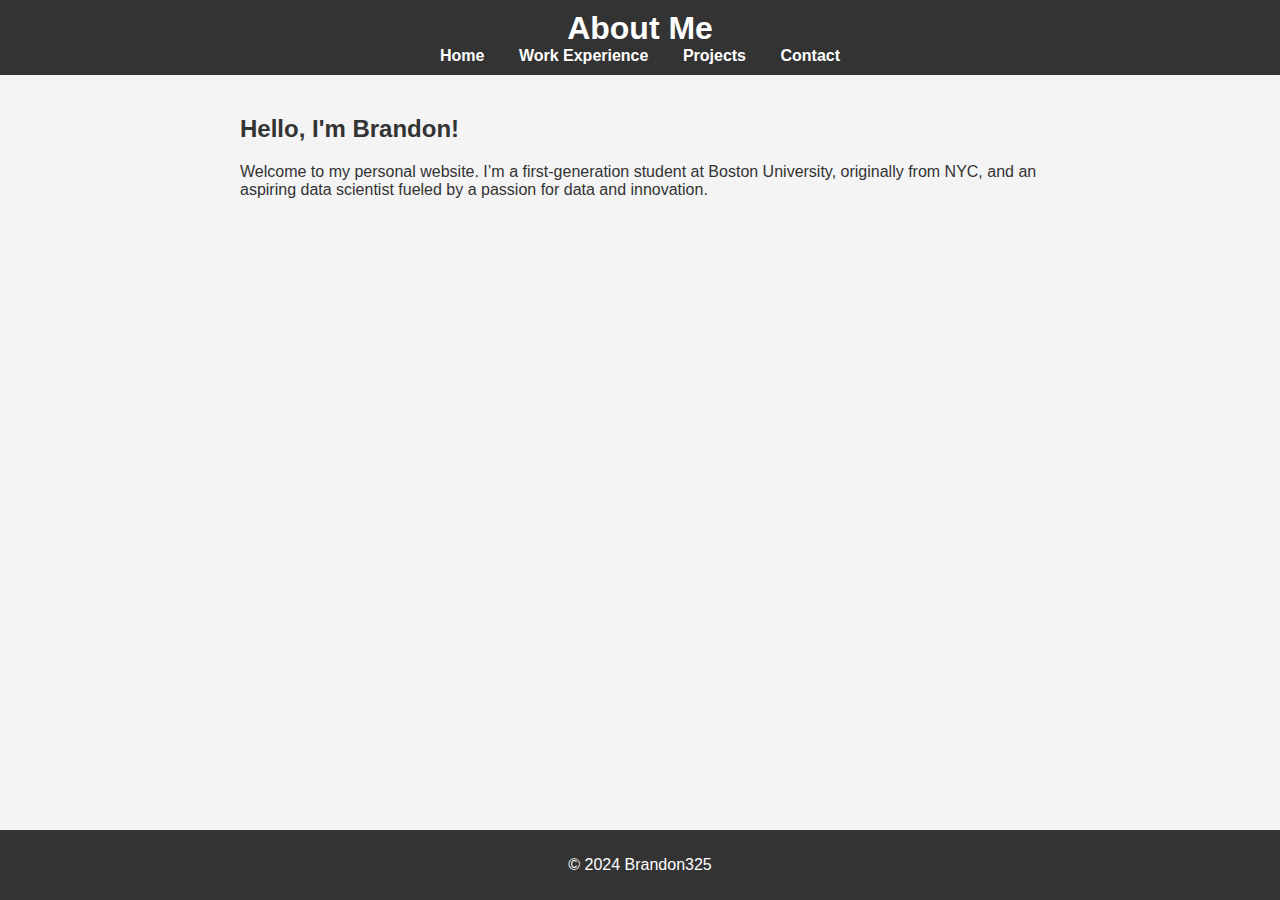
<file: index.html>
<!DOCTYPE html>
<html lang="en">
<head>
    <meta charset="UTF-8">
    <meta name="viewport" content="width=device-width, initial-scale=1.0">
    <title>About Me - Brandon325</title>
    <link rel="stylesheet" href="styles.css">
</head>
<body>
    <header>
        <h1>About Me</h1>
        <nav>
            <a href="index.html">Home</a>
            <a href="work-experience.html">Work Experience</a>
            <a href="projects.html">Projects</a>
            <a href="contact.html">Contact</a>
        </nav>
    </header>

    <section>
        <h2>Hello, I'm Brandon!</h2>
        <p>Welcome to my personal website. I’m a first-generation student at Boston University, originally from NYC, and an aspiring data scientist fueled by a passion for data and innovation.</p>
    </section>

    <footer>
        <p>© 2024 Brandon325</p>
    </footer>
</body>
</html>
</file>
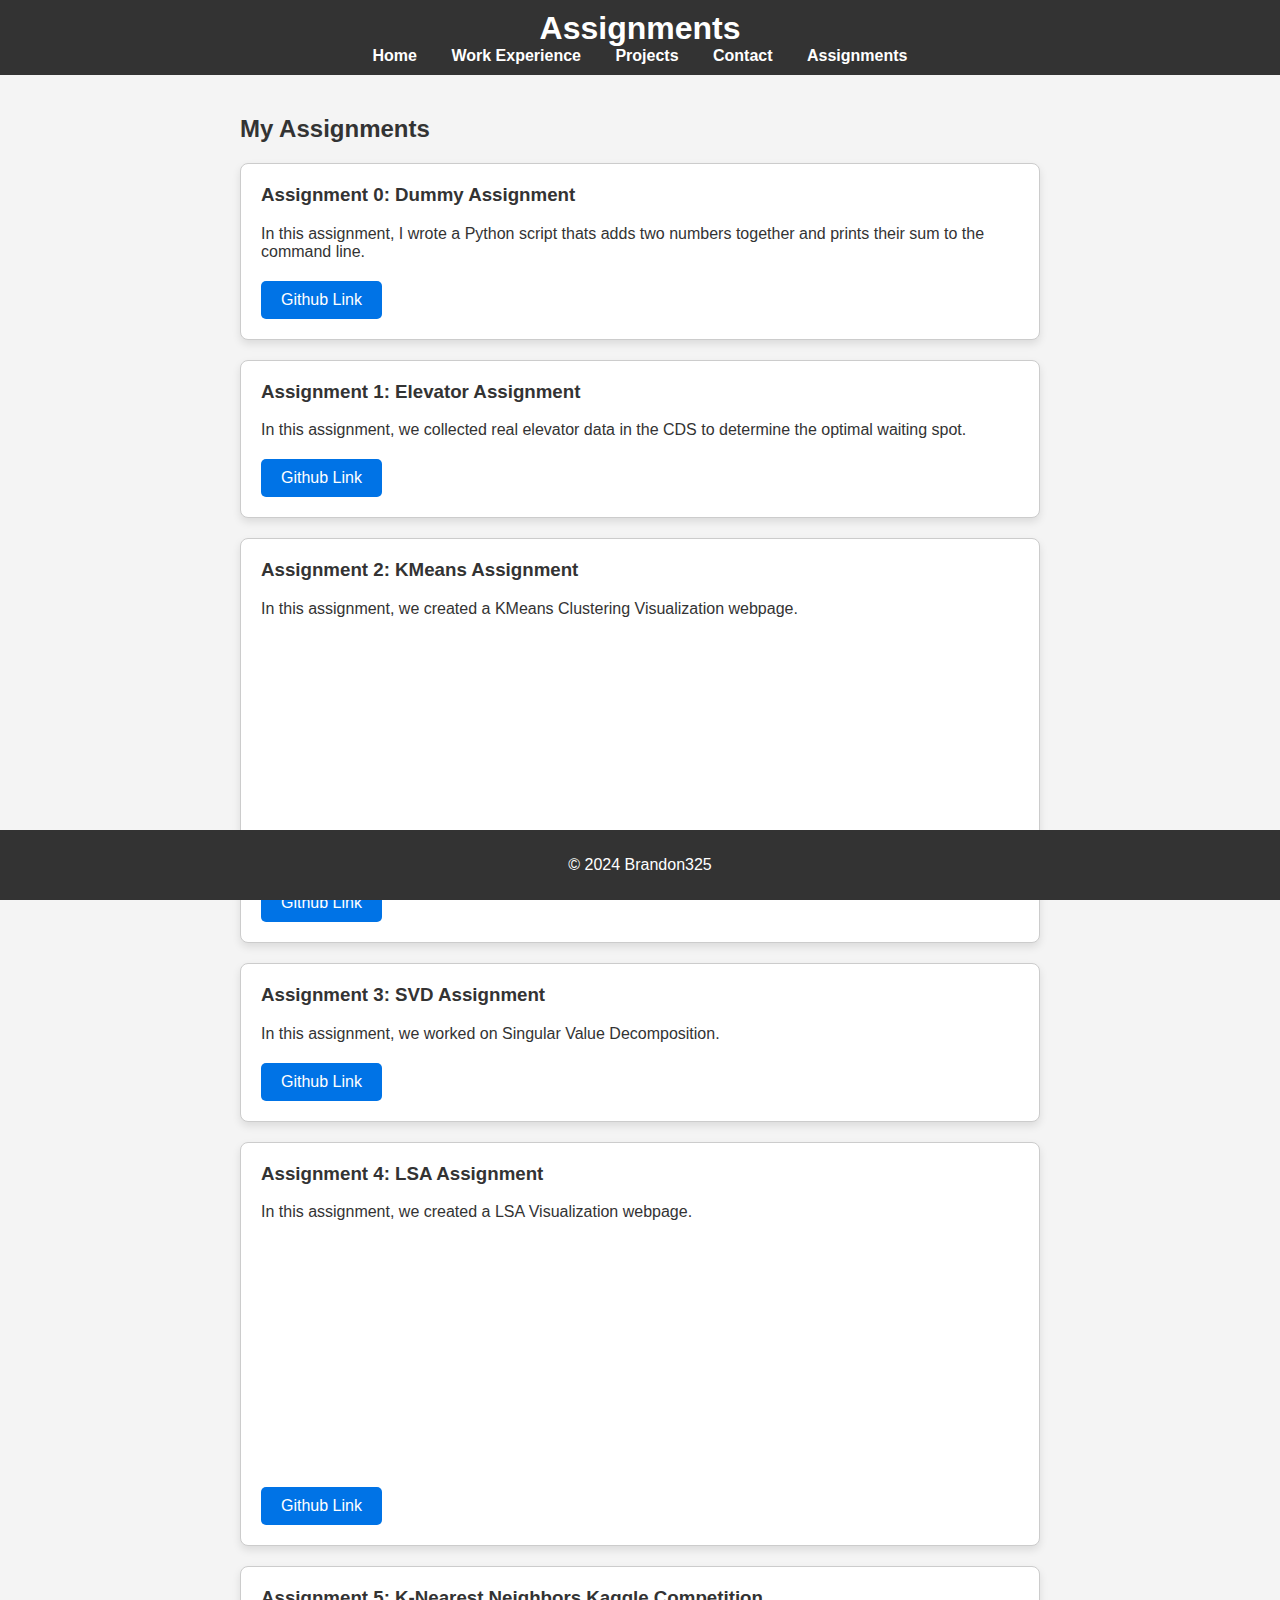
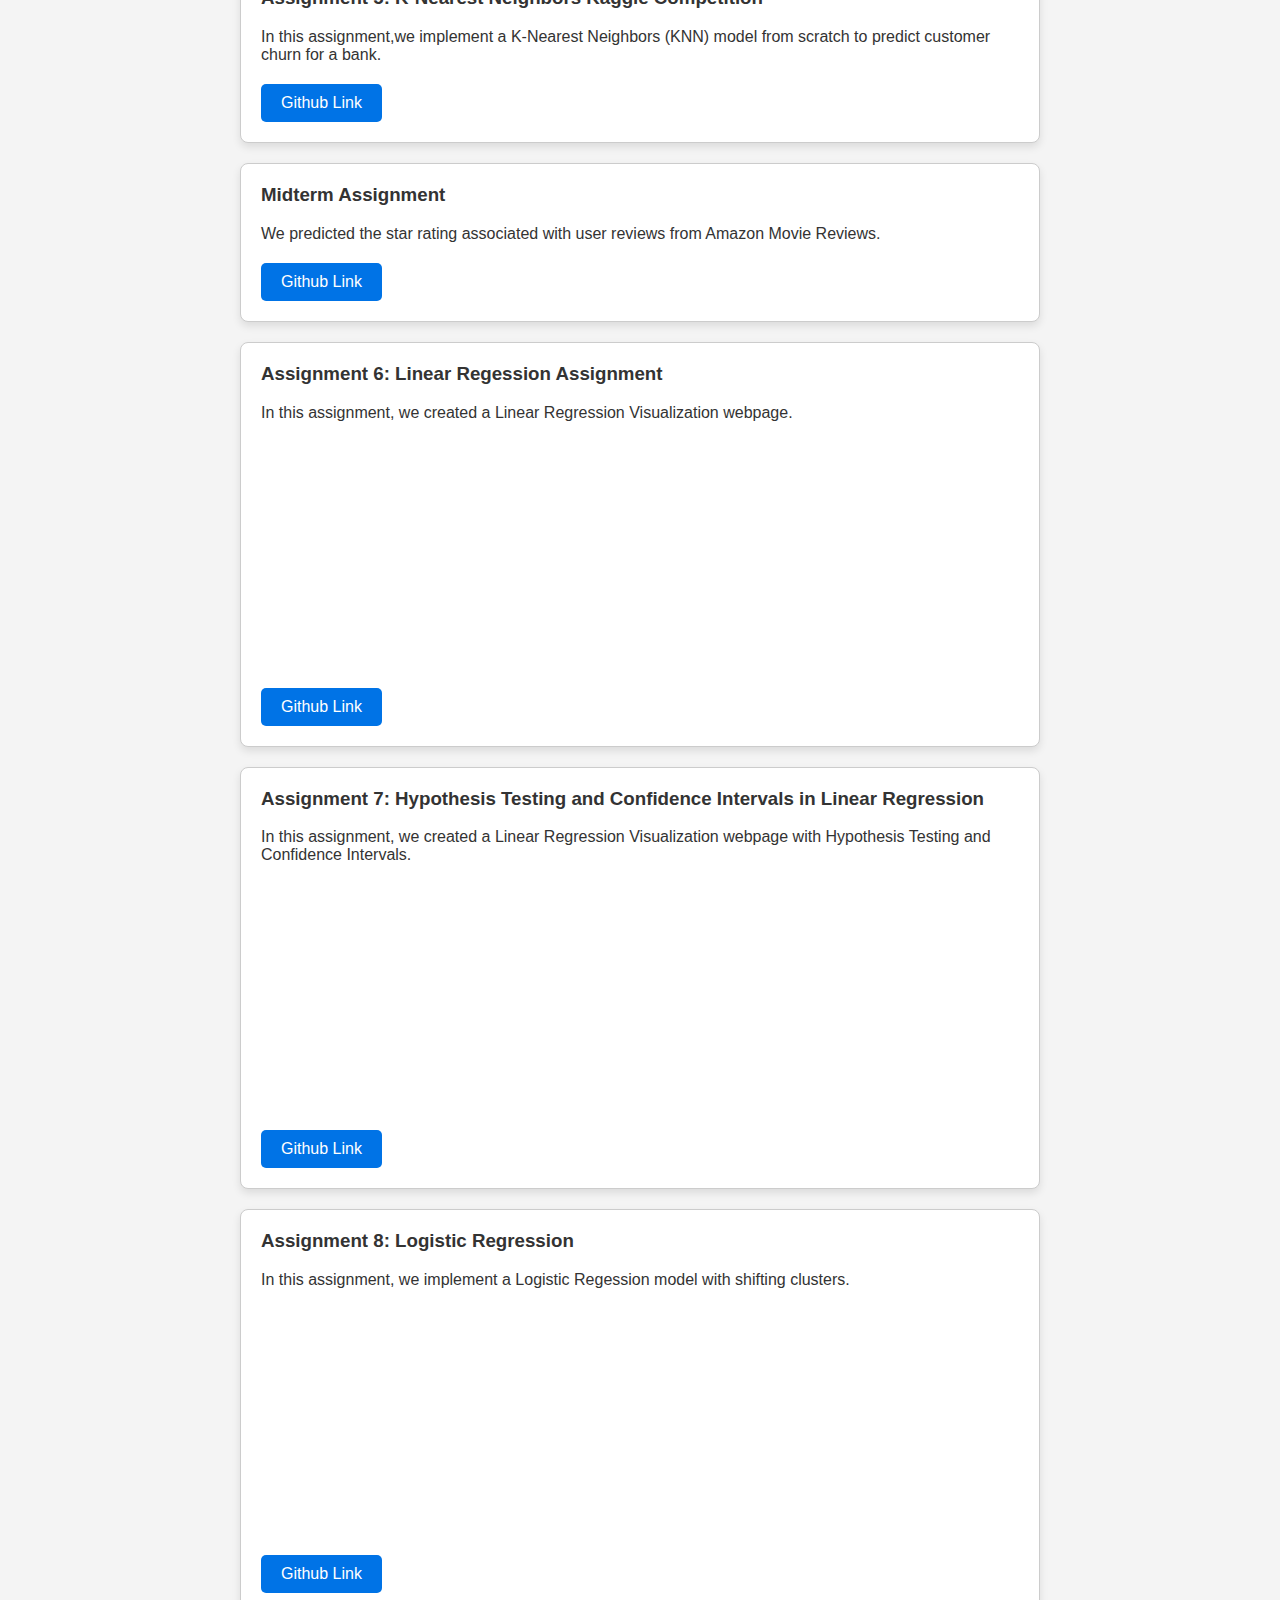
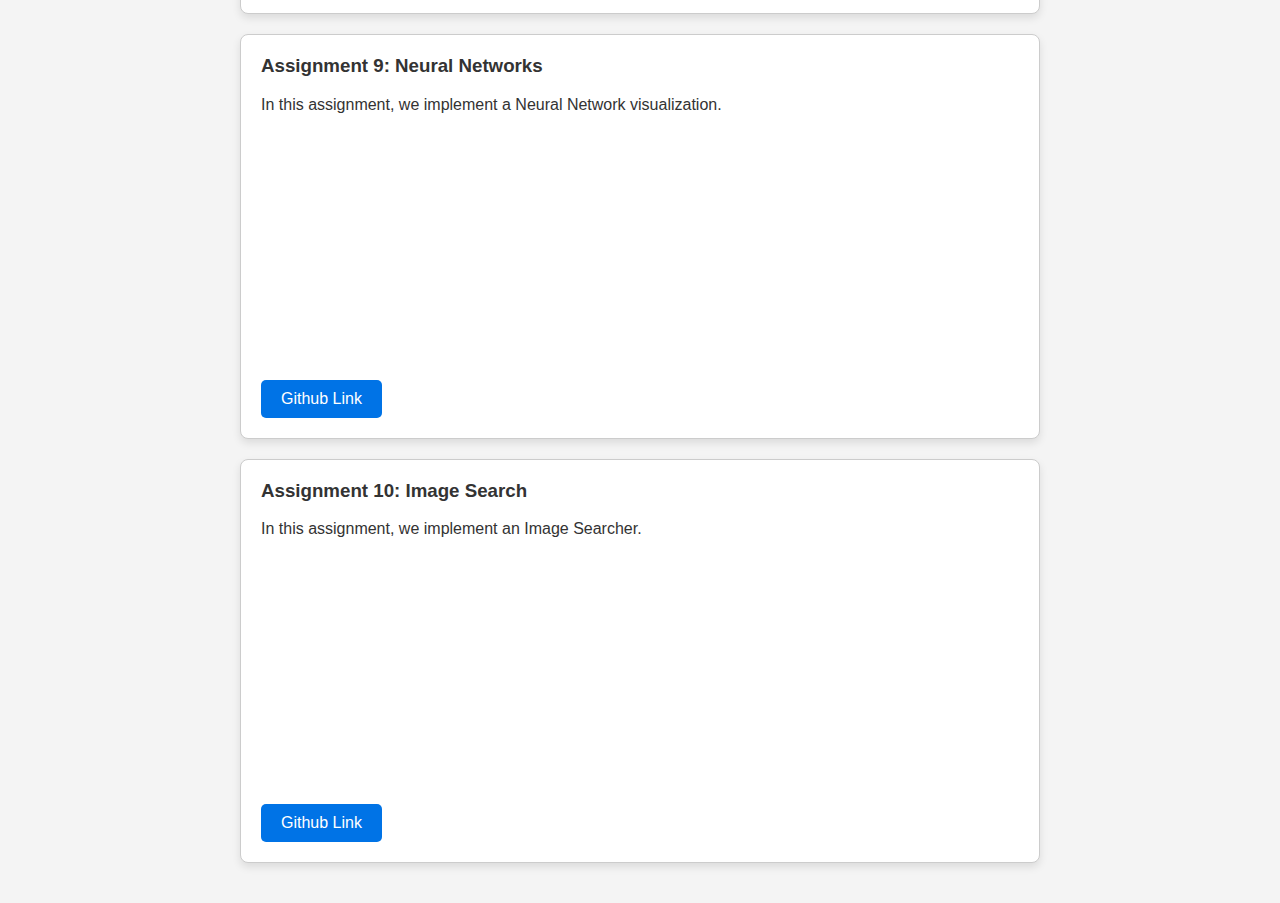
<file: assignments.html>
<!DOCTYPE html>
<html lang="en">
<head>
    <meta charset="UTF-8">
    <meta name="viewport" content="width=device-width, initial-scale=1.0">
    <title>Assignments - Brandon325</title>
    <link rel="stylesheet" href="styles.css">
</head>
<body>
    <header>
        <h1>Assignments</h1>
        <nav>
            <a href="index.html">Home</a>
            <a href="work-experience.html">Work Experience</a>
            <a href="projects.html">Projects</a>
            <a href="contact.html">Contact</a>
            <a href="assignments.html">Assignments</a>
        </nav>
    </header>

    <section class="assignments-section">
        <h2>My Assignments</h2>

        <!-- Assignment 0 -->
        <div class="assignment-card">
            <h3>Assignment 0: Dummy Assignment</h3>
            <p>In this assignment, I wrote a Python script thats adds two numbers together and prints their sum to the command line.</p>
            <a href="https://github.com/Brandon325/bwong-assignment-0" target="_blank" class="github-link">Github Link</a>
        </div>

        <!-- Assignment 1 -->
        <div class="assignment-card">
            <h3>Assignment 1: Elevator Assignment</h3>
            <p>In this assignment, we collected real elevator data in the CDS to determine the optimal waiting spot.</p>
            <a href="https://github.com/Brandon325/bwong-assignment-1" target="_blank" class="github-link">Github Link</a>
        </div>

        <!-- Assignment 2 -->
        <div class="assignment-card">
            <h3>Assignment 2: KMeans Assignment</h3>
            <p>In this assignment, we created a KMeans Clustering Visualization webpage.</p>
            <a href="https://github.com/Brandon325/bwong-assignment-2" target="_blank" class="github-link">Github Link</a>
            <!-- Embed YouTube Video -->
            <iframe width="500" height="280" src="https://www.youtube.com/embed/a2nL_nuBnL4" frameborder="0" 
            allow="accelerometer; autoplay; clipboard-write; encrypted-media; gyroscope; picture-in-picture" 
            allowfullscreen></iframe>
        </div>

        <!-- Assignment 3 -->
        <div class="assignment-card">
            <h3>Assignment 3: SVD Assignment</h3>
            <p>In this assignment, we worked on Singular Value Decomposition.</p>
            <a href="https://github.com/Brandon325/bwong-assignment-3" target="_blank" class="github-link">Github Link</a>
        </div>

        <!-- Assignment 4 -->
        <div class="assignment-card">
            <h3>Assignment 4: LSA Assignment</h3>
            <p>In this assignment, we created a LSA Visualization webpage.</p>
            <a href="https://github.com/Brandon325/bwong-assignment-4" target="_blank" class="github-link">Github Link</a>
            <!-- Embed YouTube Video -->
            <iframe width="500" height="280" src="https://www.youtube.com/embed/iDEZRMmjU5o" frameborder="0" 
            allow="accelerometer; autoplay; clipboard-write; encrypted-media; gyroscope; picture-in-picture" 
            allowfullscreen></iframe>
        </div>

        <!-- Assignment 5 -->
        <div class="assignment-card">
            <h3>Assignment 5: K-Nearest Neighbors Kaggle Competition</h3>
            <p>In this assignment,we implement a K-Nearest Neighbors (KNN) model from scratch to predict customer churn for a bank.</p>
            <a href="https://github.com/Brandon325/bwong-assignment-5" target="_blank" class="github-link">Github Link</a>
        </div>

        <!-- Assignment Midterm -->
        <div class="assignment-card">
            <h3>Midterm Assignment</h3>
            <p>We predicted the star rating associated with user reviews from Amazon Movie Reviews.</p>
            <a href="https://github.com/Brandon325/bwong-assignment-midterm" target="_blank" class="github-link">Github Link</a>
        </div>

        <!-- Assignment 6 -->
        <div class="assignment-card">
            <h3>Assignment 6: Linear Regession Assignment</h3>
            <p>In this assignment, we created a Linear Regression Visualization webpage.</p>
            <a href="https://github.com/Brandon325/bwong-assignment-6" target="_blank" class="github-link">Github Link</a>
            <!-- Embed YouTube Video -->
            <iframe width="500" height="280" src="https://www.youtube.com/embed/gmNTLXMNETU" frameborder="0" 
            allow="accelerometer; autoplay; clipboard-write; encrypted-media; gyroscope; picture-in-picture" 
            allowfullscreen></iframe>
        </div>

        <!-- Assignment 7 -->
        <div class="assignment-card">
            <h3>Assignment 7: Hypothesis Testing and Confidence Intervals in Linear Regression</h3>
            <p>In this assignment, we created a Linear Regression Visualization webpage with Hypothesis Testing and Confidence Intervals.</p>
            <a href="https://github.com/Brandon325/bwong-assignment-7" target="_blank" class="github-link">Github Link</a>
            <!-- Embed YouTube Video -->
            <iframe width="500" height="280" src="https://www.youtube.com/embed/ZWbZzcTumqs" frameborder="0" 
            allow="accelerometer; autoplay; clipboard-write; encrypted-media; gyroscope; picture-in-picture" 
            allowfullscreen></iframe>
        </div>

        <!-- Assignment 8 -->
        <div class="assignment-card">
            <h3>Assignment 8: Logistic Regression</h3>
            <p>In this assignment, we implement a Logistic Regession model with shifting clusters.</p>
            <a href="https://github.com/Brandon325/bwong-assignment-8" target="_blank" class="github-link">Github Link</a>
            <!-- Embed YouTube Video -->
            <iframe width="500" height="280" src="https://www.youtube.com/embed/oNuz-IjPGw8" frameborder="0" 
            allow="accelerometer; autoplay; clipboard-write; encrypted-media; gyroscope; picture-in-picture" 
            allowfullscreen></iframe>
        </div>

        <!-- Assignment 9 -->
        <div class="assignment-card">
            <h3>Assignment 9: Neural Networks</h3>
            <p>In this assignment, we implement a Neural Network visualization.</p>
            <a href="https://github.com/Brandon325/bwong-assignment-9" target="_blank" class="github-link">Github Link</a>
            <!-- Embed YouTube Video -->
            <iframe width="500" height="280" src="https://www.youtube.com/embed/vZS8B2G8efY" frameborder="0" 
            allow="accelerometer; autoplay; clipboard-write; encrypted-media; gyroscope; picture-in-picture" 
            allowfullscreen></iframe>
        </div>

        <!-- Assignment 10 -->
        <div class="assignment-card">
            <h3>Assignment 10: Image Search</h3>
            <p>In this assignment, we implement an Image Searcher.</p>
            <a href="https://github.com/Brandon325/bwong-assignment-10" target="_blank" class="github-link">Github Link</a>
            <!-- Embed YouTube Video -->
            <iframe width="500" height="280" src="https://www.youtube.com/embed/zs0XaDHPHHc" frameborder="0" 
            allow="accelerometer; autoplay; clipboard-write; encrypted-media; gyroscope; picture-in-picture" 
            allowfullscreen></iframe>
        </div>

        <!-- Add more assignments as needed -->
    </section>

    <footer>
        <p>© 2024 Brandon325</p>
    </footer>
</body>
</html>
</file>
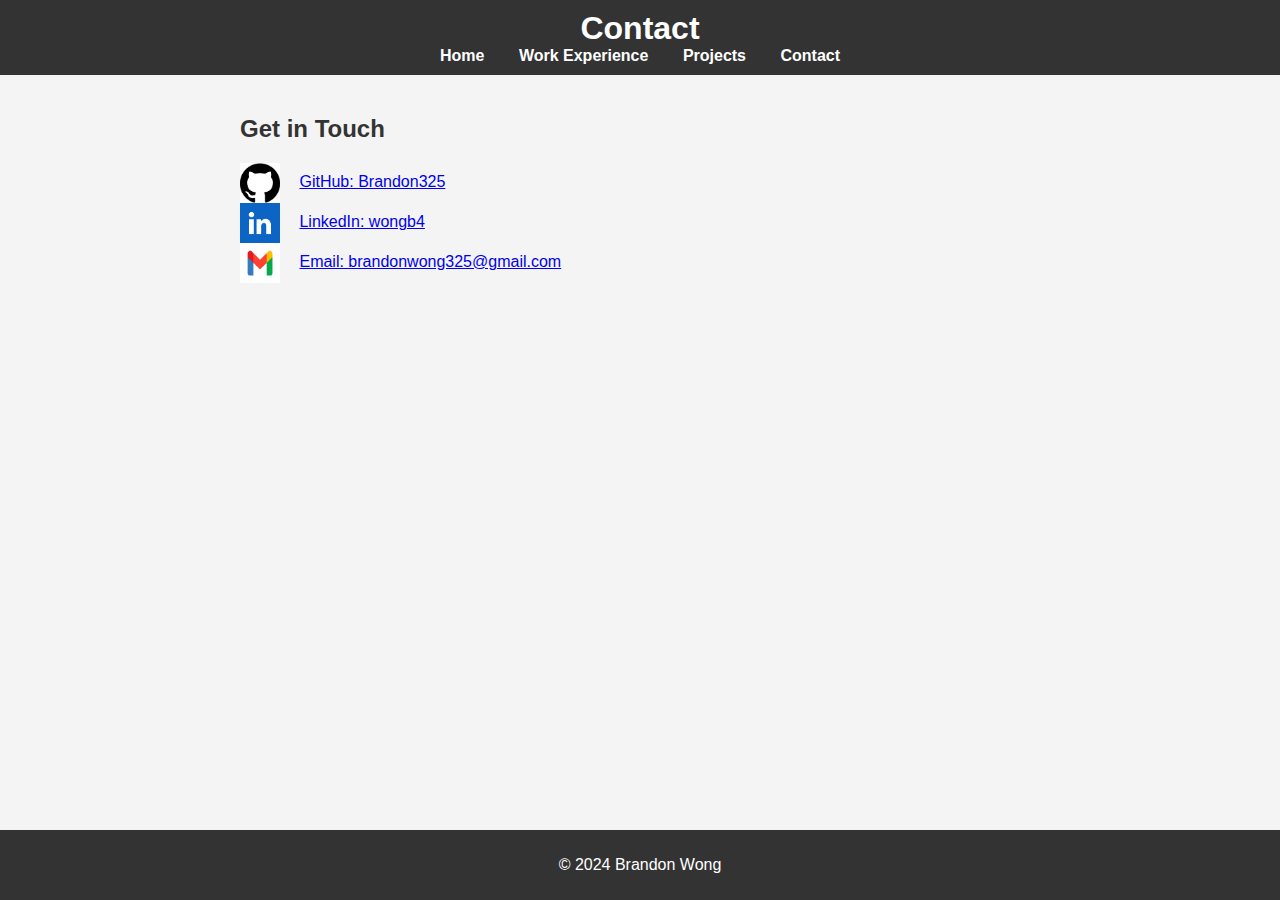
<file: contact.html>
<!DOCTYPE html>
<html lang="en">
<head>
    <meta charset="UTF-8">
    <meta name="viewport" content="width=device-width, initial-scale=1.0">
    <title>Contact - Brandon Wong</title>
    <link rel="stylesheet" href="styles.css">
</head>
<body>
    <header>
        <h1>Contact</h1>
        <nav>
            <a href="index.html">Home</a>
            <a href="work-experience.html">Work Experience</a>
            <a href="projects.html">Projects</a>
            <a href="contact.html">Contact</a>
        </nav>
    </header>

    <section class="contact-section">
        <h2>Get in Touch</h2>
        <div class="contact-container">
            <div class="contact-item">
                <img src="github-icon.png" alt="GitHub" class="contact-icon">
                <a href="https://github.com/Brandon325" target="_blank">GitHub: Brandon325</a>
            </div>
            <div class="contact-item">
                <img src="linkedin-icon.png" alt="LinkedIn" class="contact-icon">
                <a href="https://www.linkedin.com/in/wongb4/" target="_blank">LinkedIn: wongb4</a>
            </div>
            <div class="contact-item">
                <img src="email-icon.png" alt="Email" class="contact-icon">
                <a href="mailto:brandonwong325@gmail.com">Email: brandonwong325@gmail.com</a>
            </div>
        </div>
    </section>

    <footer>
        <p>© 2024 Brandon Wong</p>
    </footer>
</body>
</html>
</file>
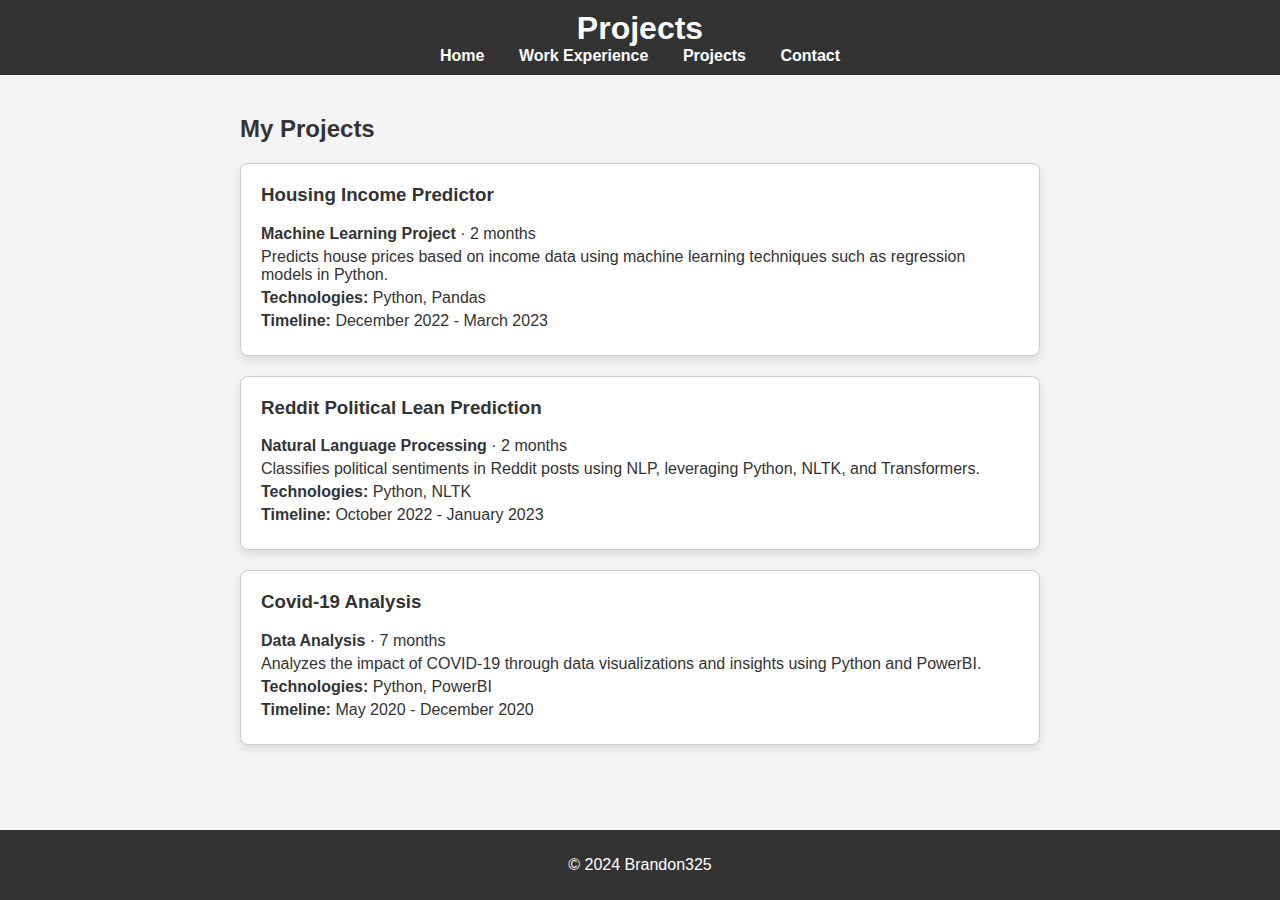
<file: projects.html>
<!DOCTYPE html>
<html lang="en">
<head>
    <meta charset="UTF-8">
    <meta name="viewport" content="width=device-width, initial-scale=1.0">
    <title>Projects - Brandon325</title>
    <link rel="stylesheet" href="styles.css">
</head>
<body>
    <header>
        <h1>Projects</h1>
        <nav>
            <a href="index.html">Home</a>
            <a href="work-experience.html">Work Experience</a>
            <a href="projects.html">Projects</a>
            <a href="contact.html">Contact</a>
        </nav>
    </header>

    <section>
        <h2>My Projects</h2>
        
        <!-- Project 1: Housing Income Predictor -->
        <div class="project-card">
            <h3>Housing Income Predictor</h3>
            <p><strong>Machine Learning Project</strong> · 2 months</p>
            <p>Predicts house prices based on income data using machine learning techniques such as regression models in Python.</p>
            <p><strong>Technologies:</strong> Python, Pandas</p>
            <p><strong>Timeline:</strong> December 2022 - March 2023</p>
        </div>

        <!-- Project 2: Reddit Political Lean Prediction -->
        <div class="project-card">
            <h3>Reddit Political Lean Prediction</h3>
            <p><strong>Natural Language Processing</strong> · 2 months</p>
            <p>Classifies political sentiments in Reddit posts using NLP, leveraging Python, NLTK, and Transformers.</p>
            <p><strong>Technologies:</strong> Python, NLTK</p>
            <p><strong>Timeline:</strong> October 2022 - January 2023</p>
        </div>

        <!-- Project 3: Covid-19 Analysis -->
        <div class="project-card">
            <h3>Covid-19 Analysis</h3>
            <p><strong>Data Analysis</strong> · 7 months</p>
            <p>Analyzes the impact of COVID-19 through data visualizations and insights using Python and PowerBI.</p>
            <p><strong>Technologies:</strong> Python, PowerBI</p>
            <p><strong>Timeline:</strong> May 2020 - December 2020</p>
            
        </div>
    </section>

    <footer>
        <p>© 2024 Brandon325</p>
    </footer>
</body>
</html>
</file>
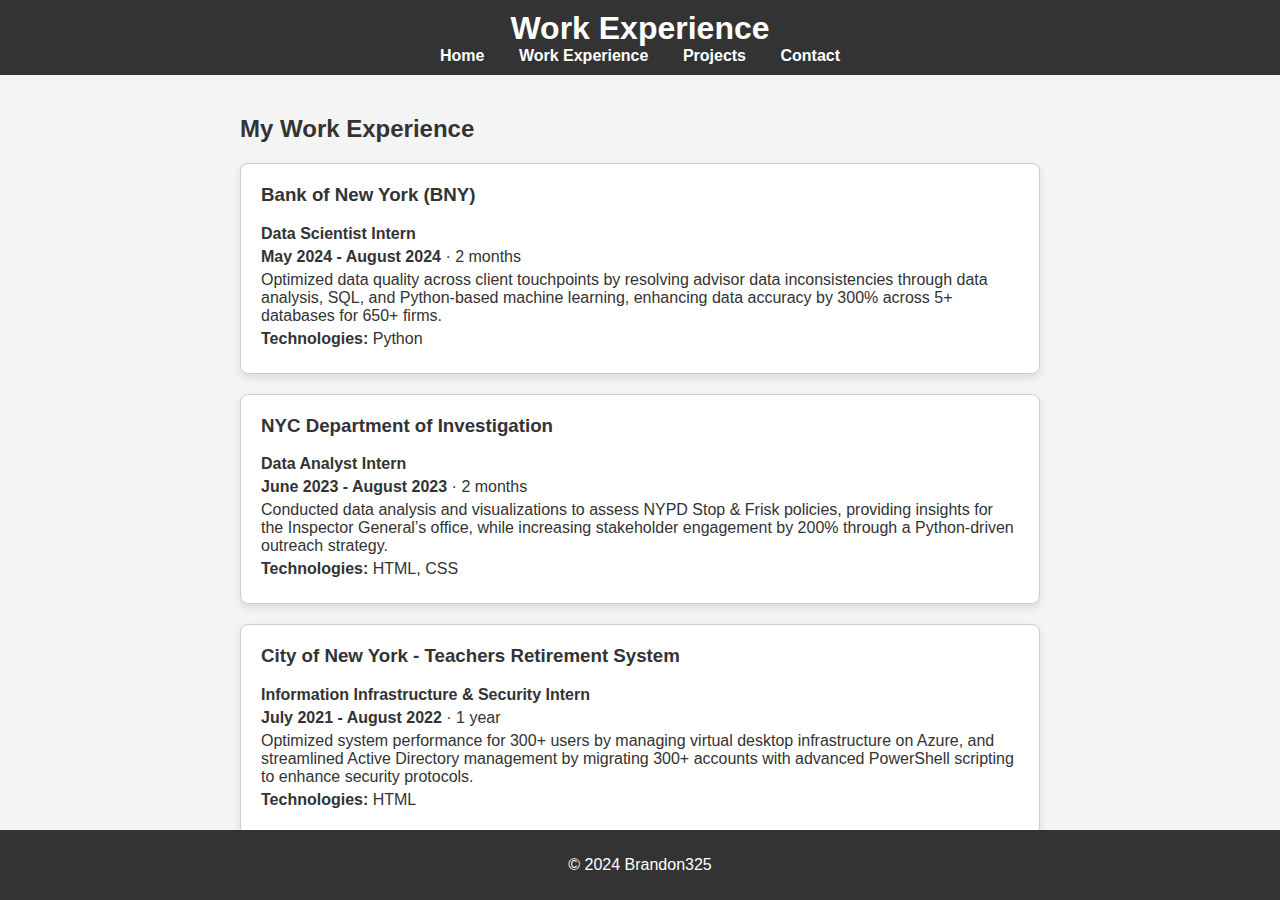
<file: work-experience.html>
<!DOCTYPE html>
<html lang="en">
<head>
    <meta charset="UTF-8">
    <meta name="viewport" content="width=device-width, initial-scale=1.0">
    <title>Work Experience - Brandon325</title>
    <link rel="stylesheet" href="styles.css">
</head>
<body>
    <header>
        <h1>Work Experience</h1>
        <nav>
            <a href="index.html">Home</a>
            <a href="work-experience.html">Work Experience</a>
            <a href="projects.html">Projects</a>
            <a href="contact.html">Contact</a>
        </nav>
    </header>

    <section>
        <h2>My Work Experience</h2>

        <!-- Work Experience 1: Bank of New York (BNY) -->
        <div class="experience-card">
            <h3>Bank of New York (BNY)</h3>
            <p><strong>Data Scientist Intern</strong></p>
            <p><strong>May 2024 - August 2024</strong> · 2 months</p>
            <p>Optimized data quality across client touchpoints by resolving advisor data inconsistencies through data analysis, SQL, and Python-based machine learning, enhancing data accuracy by 300% across 5+ databases for 650+ firms.</p>
            <p><strong>Technologies:</strong> Python</p>
        </div>

        <!-- Work Experience 2: NYC Department of Investigation -->
        <div class="experience-card">
            <h3>NYC Department of Investigation</h3>
            <p><strong>Data Analyst Intern</strong></p>
            <p><strong>June 2023 - August 2023</strong> · 2 months</p>
            <p>Conducted data analysis and visualizations to assess NYPD Stop & Frisk policies, providing insights for the Inspector General’s office, while increasing stakeholder engagement by 200% through a Python-driven outreach strategy.</p>
            <p><strong>Technologies:</strong> HTML, CSS</p>
        </div>

        <!-- Work Experience 3: City of New York - Teachers Retirement System -->
        <div class="experience-card">
            <h3>City of New York - Teachers Retirement System</h3>
            <p><strong>Information Infrastructure & Security Intern</strong></p>
            <p><strong>July 2021 - August 2022</strong> · 1 year</p>
            <p>Optimized system performance for 300+ users by managing virtual desktop infrastructure on Azure, and streamlined Active Directory management by migrating 300+ accounts with advanced PowerShell scripting to enhance security protocols.</p>
            <p><strong>Technologies:</strong> HTML</p>
        </div>
    </section>

    <footer>
        <p>© 2024 Brandon325</p>
    </footer>
</body>
</html>
</file>
<file: styles.css>
/* General Body Styles */
body {
    font-family: Arial, sans-serif;
    margin: 0;
    padding: 0;
    background-color: #f4f4f4;
    color: #333;
}

header {
    background-color: #333;
    color: white;
    padding: 10px 0;
    text-align: center;
}

header h1 {
    margin: 0;
}

nav a {
    color: white;
    padding: 0 15px;
    text-decoration: none;
    font-weight: bold;
}

nav a:hover {
    text-decoration: underline;
}

section {
    padding: 20px;
    max-width: 800px;
    margin: auto;
}

/* Project Card Styles */
.project-card {
    background-color: white;
    border: 1px solid #ccc;
    border-radius: 8px;
    padding: 20px;
    margin-bottom: 20px;
    box-shadow: 0 4px 8px rgba(0, 0, 0, 0.1);
}

.project-card h3 {
    margin-top: 0;
}

.project-card p {
    margin: 5px 0;
}

footer {
    background-color: #333;
    color: white;
    text-align: center;
    padding: 10px 0;
    position: fixed;
    width: 100%;
    bottom: 0;
}

/* Work Experience Card Styles */
.experience-card {
    background-color: white;
    border: 1px solid #ccc;
    border-radius: 8px;
    padding: 20px;
    margin-bottom: 20px;
    box-shadow: 0 4px 8px rgba(0, 0, 0, 0.1);
}

.experience-card h3 {
    margin-top: 0;
}

.experience-card p {
    margin: 5px 0;
}

/* Contact Page Styles */
.contact-list {
    list-style-type: none;
    padding: 0;
    margin: 20px auto;
    max-width: 400px;
    text-align: left;
}

.contact-list li {
    margin: 10px 0;
}

.contact-list a {
    color: #333;
    text-decoration: none;
    font-weight: bold;
}

.contact-list a:hover {
    text-decoration: underline;
}

/* Contact Page Icons Standard Size */
.contact-icon {
    width: 40px;  /* Set a standard size for all contact icons */
    height: 40px; /* Ensures consistent size for all logos */
    margin-right: 15px; /* Adds space between the icon and text */
    vertical-align: middle; /* Align icons with text */
}
/* Assignment Card Styles */
.assignment-card {
    background-color: white;
    border: 1px solid #ccc;
    border-radius: 8px;
    padding: 20px;
    margin-bottom: 20px;
    box-shadow: 0 4px 8px rgba(0, 0, 0, 0.1);
}

.assignment-card h3 {
    margin-top: 0;
}

.assignment-card p {
    margin: 10px 0;
}

.github-link {
    display: inline-block;
    padding: 10px 20px;
    background-color: #0073e6;
    color: white;
    text-decoration: none;
    border-radius: 5px;
    margin-top: 10px;
}

.github-link:hover {
    background-color: #005bb5;
}
</file>
